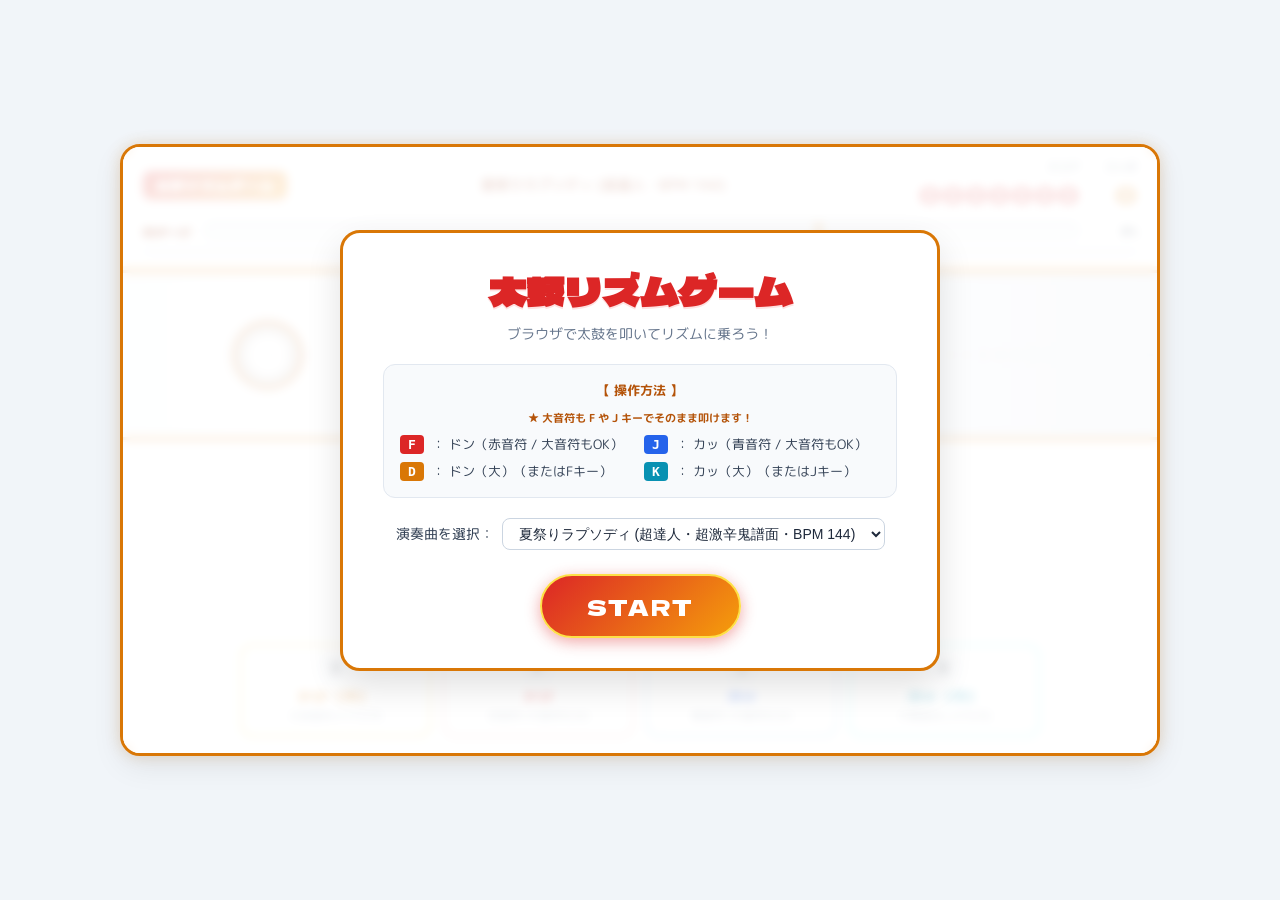
<file: standalone/index.html>
<!DOCTYPE html>
<html lang="ja">
<head>
  <meta charset="UTF-8">
  <meta name="viewport" content="width=device-width, initial-scale=1.0">
  <title>太鼓リズムゲーム</title>
  <!-- スタイルシートの読み込み -->
  <link rel="stylesheet" href="style.css">
  <!-- Google Fontsの読み込み（和風アーケード調フォント） -->
  <link rel="preconnect" href="https://fonts.googleapis.com">
  <link rel="preconnect" href="https://fonts.gstatic.com" crossorigin>
  <link href="https://fonts.googleapis.com/css2?family=Dela+Gothic+One&family=M+PLUS+Rounded+1c:wght@700;800;900&display=swap" rel="stylesheet">
</head>
<body>

  <!-- ゲーム全体コンテナ -->
  <div id="game-container">

    <!-- 画面上部：ヘッダー（タイトル、スコア、コンボ、クリアゲージ） -->
    <header id="game-header">
      <div class="header-top">
        <div class="game-badge">太鼓リズムゲーム</div>
        <div class="song-info" id="song-title-display">夏祭りラプソディ (超達人・BPM 144)</div>
        
        <div class="score-display">
          <div class="score-box">
            <span class="label">スコア</span>
            <span class="value" id="score-text">0000000</span>
          </div>
          <div class="combo-box">
            <span class="label">コンボ</span>
            <span class="value" id="combo-text">0</span>
          </div>
        </div>
      </div>

      <!-- 画面上部：クリアゲージ（70%でノルマ達成クリア） -->
      <div class="gauge-container">
        <span class="gauge-label">魂ゲージ</span>
        <div class="gauge-track">
          <!-- 70% ノルマ達成境界線 -->
          <div class="clear-line" style="left: 70%;"></div>
          <!-- ゲージバー本体 -->
          <div class="gauge-bar" id="gauge-bar" style="width: 0%;"></div>
        </div>
        <span class="gauge-percent" id="gauge-percent">0%</span>
      </div>

      <!-- 楽曲進行プログレスバー -->
      <div class="progress-track">
        <div class="progress-bar" id="progress-bar" style="width: 0%;"></div>
      </div>
    </header>

    <!-- 画面中央：音符が右から左へ流れる太鼓レーン (Canvas描画 & 3秒待機カウントダウン) -->
    <main id="lane-section">
      <canvas id="lane-canvas" width="1000" height="170"></canvas>
      <!-- 3秒カウントダウンオーバーレイ -->
      <div id="countdown-overlay" class="countdown-overlay">
        <div class="countdown-badge" id="countdown-badge">まもなく演奏開始！</div>
        <div class="countdown-number" id="countdown-number">3</div>
        <div class="countdown-sub" id="countdown-sub">Fキー(ドン)・Jキー(カッ)の準備！</div>
      </div>
    </main>

    <!-- 画面下部：太鼓ビジュアライザー & 操作キーガイド -->
    <footer id="control-section">
      <!-- バーチャル太鼓（クリック・タップでも叩けます） -->
      <div id="drum-visualizer">
        <!-- 太鼓のフチ（青色・カッ） -->
        <div class="drum-rim" id="drum-rim" title="太鼓のフチ（J または K）">
          <!-- 太鼓の面（赤色・ドン） -->
          <div class="drum-face" id="drum-face" title="太鼓の面（F または D）">
            <div class="drum-logo">太鼓</div>
          </div>
        </div>
      </div>

      <!-- 操作方法ガイド & 操作ボタン群 (大音符F/J対応) -->
      <div class="keys-container">
        <div class="key-button don-big" id="btn-don-big">
          <kbd>D</kbd>
          <div class="btn-text">ドン（大）</div>
          <div class="btn-sub">大赤音符 (Fでも可)</div>
        </div>

        <div class="key-button don-normal" id="btn-don">
          <kbd>F</kbd>
          <div class="btn-text">ドン</div>
          <div class="btn-sub">赤音符 (大音符もOK)</div>
        </div>

        <div class="key-button ka-normal" id="btn-ka">
          <kbd>J</kbd>
          <div class="btn-text">カッ</div>
          <div class="btn-sub">青音符 (大音符もOK)</div>
        </div>

        <div class="key-button ka-big" id="btn-ka-big">
          <kbd>K</kbd>
          <div class="btn-text">カッ（大）</div>
          <div class="btn-sub">大青音符 (Jでも可)</div>
        </div>
      </div>
    </footer>

    <!-- タイトル画面オーバーレイ (アイコンなし・白基調) -->
    <div id="title-modal" class="modal-overlay active">
      <div class="modal-card">
        <h1 class="title-logo">太鼓リズムゲーム</h1>
        <p class="title-sub">ブラウザで太鼓を叩いてリズムに乗ろう！</p>

        <!-- 操作方法の明記 -->
        <div class="operation-guide">
          <h2>【 操作方法 】</h2>
          <div style="font-size: 11px; color: #b45309; font-weight: bold; margin-bottom: 8px; text-align: center;">
            ★ 大音符も F や J キーでそのまま叩けます！
          </div>
          <ul>
            <li><span class="key-tag key-don">F</span> ： ドン（赤音符 / 大音符もOK）</li>
            <li><span class="key-tag key-ka">J</span> ： カッ（青音符 / 大音符もOK）</li>
            <li><span class="key-tag key-don-big">D</span> ： ドン（大）（またはFキー）</li>
            <li><span class="key-tag key-ka-big">K</span> ： カッ（大）（またはJキー）</li>
          </ul>
        </div>

        <!-- 楽曲選択 -->
        <div class="song-select-box">
          <label for="song-select">演奏曲を選択：</label>
          <select id="song-select">
            <option value="matsuri">夏祭りラプソディ (超達人・超激辛鬼譜面・BPM 144)</option>
            <option value="beginner">初陣の調べ (超上級・激闘乱舞・BPM 138)</option>
            <option value="raijin">雷神乱舞 (極限・神速鬼滅級・BPM 172)</option>
          </select>
        </div>

        <!-- STARTボタン -->
        <button id="start-button" class="action-btn start-btn">
          START
        </button>
      </div>
    </div>

    <!-- 結果（リザルト）画面オーバーレイ -->
    <div id="result-modal" class="modal-overlay">
      <div class="modal-card">
        <!-- クリア / FAILED 判定 -->
        <h1 id="result-status" class="result-title clear">クリア！</h1>
        <p id="result-sub" class="result-subtitle">ノルマ達成おめでとう！</p>

        <!-- 成績表 -->
        <div class="result-stats">
          <div class="stat-row highlight">
            <span>スコア</span>
            <span id="res-score" class="num">0</span>
          </div>
          <div class="stat-row">
            <span>最大コンボ</span>
            <span id="res-max-combo" class="num">0</span>
          </div>
          <div class="stat-grid">
            <div class="stat-cell great">
              <span class="cell-label">良 (100/200点)</span>
              <span id="res-great" class="num">0</span>
            </div>
            <div class="stat-cell good">
              <span class="cell-label">可 (50/100点)</span>
              <span id="res-good" class="num">0</span>
            </div>
            <div class="stat-cell miss">
              <span class="cell-label">不可 (0点)</span>
              <span id="res-miss" class="num">0</span>
            </div>
          </div>
        </div>

        <!-- もう一度遊ぶボタン -->
        <button id="retry-button" class="action-btn retry-btn">
          もう一度遊ぶ
        </button>
      </div>
    </div>

  </div>

  <!-- ゲームロジック用スクリプト -->
  <script src="script.js"></script>
</body>
</html>
</file>
<file: standalone/style.css>
/* ==========================================================
   太鼓リズムゲーム スタイルシート (style.css)
   白を基調とした爽快な和風アーケードデザイン (画面揺れなし仕様)
   ========================================================== */

/* 全体リセット & 基本フォント設定 */
* {
  margin: 0;
  padding: 0;
  box-sizing: border-box;
}

body {
  background-color: #f1f5f9;
  color: #1e293b;
  font-family: 'M PLUS Rounded 1c', sans-serif;
  overflow-x: hidden;
  user-select: none;
  -webkit-user-select: none;
  min-height: 100vh;
  display: flex;
  align-items: center;
  justify-content: center;
  padding: 10px;
}

/* メインゲーム枠 (白・清潔感ある和風アーケードカード) */
#game-container {
  width: 100%;
  max-width: 1040px;
  margin: 0 auto;
  background: #ffffff;
  border: 3px solid #d97706;
  border-radius: 20px;
  overflow: hidden;
  box-shadow: 0 10px 30px rgba(0, 0, 0, 0.08), 0 0 15px rgba(217, 119, 6, 0.2);
  display: flex;
  flex-direction: column;
  position: relative;
}

/* ----------------------------------------------------------
   ヘッダー（スコア、コンボ、クリアゲージ）
   ---------------------------------------------------------- */
#game-header {
  background: #ffffff;
  border-bottom: 2px solid #fed7aa;
  padding: 12px 20px;
}

.header-top {
  display: flex;
  align-items: center;
  justify-content: space-between;
  flex-wrap: wrap;
  gap: 10px;
  margin-bottom: 10px;
}

.game-badge {
  background: linear-gradient(135deg, #dc2626, #f59e0b);
  color: #fff;
  font-family: 'Dela Gothic One', cursive;
  padding: 4px 12px;
  border-radius: 8px;
  font-size: 14px;
  letter-spacing: 1px;
  box-shadow: 0 2px 5px rgba(220, 38, 38, 0.3);
}

.song-info {
  font-size: 14px;
  color: #9a3412;
  font-weight: 700;
}

.score-display {
  display: flex;
  align-items: center;
  gap: 24px;
}

.score-box, .combo-box {
  display: flex;
  flex-direction: column;
  align-items: flex-end;
}

.score-box .label, .combo-box .label {
  font-size: 11px;
  color: #64748b;
  font-weight: bold;
}

.score-box .value {
  font-family: 'Dela Gothic One', monospace;
  font-size: 24px;
  color: #dc2626;
  letter-spacing: 1px;
}

.combo-box .value {
  font-family: 'Dela Gothic One', monospace;
  font-size: 24px;
  color: #d97706;
  transition: transform 0.1s;
}

/* 魂クリアゲージ */
.gauge-container {
  display: flex;
  align-items: center;
  gap: 12px;
  margin-bottom: 8px;
}

.gauge-label {
  font-family: 'Dela Gothic One', sans-serif;
  font-size: 12px;
  color: #9a3412;
  white-space: nowrap;
}

.gauge-track {
  position: relative;
  flex: 1;
  height: 20px;
  background-color: #f1f5f9;
  border-radius: 10px;
  border: 1px solid #cbd5e1;
  overflow: hidden;
  box-shadow: inset 0 2px 4px rgba(0, 0, 0, 0.08);
}

.clear-line {
  position: absolute;
  top: 0;
  bottom: 0;
  width: 3px;
  background-color: #d97706;
  z-index: 5;
  box-shadow: 0 0 5px #d97706;
}

.gauge-bar {
  height: 100%;
  border-radius: 10px;
  background: linear-gradient(90deg, #f59e0b, #ef4444, #eab308);
  transition: width 0.12s linear;
}

.gauge-percent {
  font-family: monospace;
  font-weight: bold;
  font-size: 13px;
  color: #334155;
  width: 45px;
  text-align: right;
}

/* 楽曲進捗バー */
.progress-track {
  width: 100%;
  height: 5px;
  background: #e2e8f0;
  border-radius: 3px;
  overflow: hidden;
}

.progress-bar {
  height: 100%;
  background: linear-gradient(90deg, #f59e0b, #dc2626);
  box-shadow: 0 0 4px rgba(245, 158, 11, 0.6);
  transition: width 0.1s linear;
}

/* ----------------------------------------------------------
   音符レーン (Canvas描画エリア)
   ---------------------------------------------------------- */
#lane-section {
  position: relative;
  width: 100%;
  background-color: #ffffff;
  border-top: 2px solid #fed7aa;
  border-bottom: 2px solid #fed7aa;
  overflow: hidden;
}

#lane-canvas {
  width: 100%;
  height: 170px;
  display: block;
}

/* 3秒カウントダウン待機演出 */
.countdown-overlay {
  position: absolute;
  inset: 0;
  display: none;
  flex-direction: column;
  align-items: center;
  justify-content: center;
  background: rgba(255, 255, 255, 0.78);
  backdrop-filter: blur(2px);
  z-index: 25;
  pointer-events: none;
  transition: opacity 0.3s ease;
}

.countdown-overlay.active {
  display: flex;
}

.countdown-badge {
  font-size: 12px;
  font-weight: bold;
  color: #b45309;
  background: #fef3c7;
  border: 1px solid #fcd34d;
  padding: 3px 14px;
  border-radius: 9999px;
  margin-bottom: 4px;
  box-shadow: 0 1px 2px rgba(0, 0, 0, 0.05);
}

.countdown-number {
  font-family: 'Dela Gothic One', sans-serif;
  font-size: 72px;
  font-weight: 900;
  background: linear-gradient(135deg, #dc2626, #d97706, #dc2626);
  -webkit-background-clip: text;
  -webkit-text-fill-color: transparent;
  line-height: 1.1;
  text-shadow: 0 4px 12px rgba(220, 38, 38, 0.2);
  animation: countPulse 0.45s cubic-bezier(0.175, 0.885, 0.32, 1.275);
}

.countdown-sub {
  font-size: 12px;
  color: #475569;
  font-weight: bold;
  margin-top: 4px;
}

@keyframes countPulse {
  0% { transform: scale(0.5); opacity: 0; }
  60% { transform: scale(1.15); opacity: 1; }
  100% { transform: scale(1.0); opacity: 1; }
}

/* ----------------------------------------------------------
   操作パネル & 太鼓ビジュアライザー
   ---------------------------------------------------------- */
#control-section {
  padding: 16px 20px;
  display: flex;
  flex-direction: column;
  align-items: center;
  gap: 16px;
  background: #ffffff;
}

/* 太鼓本体 */
#drum-visualizer {
  position: relative;
  width: 170px;
  height: 170px;
  background: radial-gradient(circle, #92400e, #451a03);
  border: 4px solid #292524;
  border-radius: 50%;
  display: flex;
  align-items: center;
  justify-content: center;
  box-shadow: 0 8px 20px rgba(0, 0, 0, 0.15);
}

.drum-rim {
  width: 150px;
  height: 150px;
  border-radius: 50%;
  border: 9px solid #1d4ed8;
  background-color: #f8fafc;
  display: flex;
  align-items: center;
  justify-content: center;
  cursor: pointer;
  transition: all 0.08s ease;
}

.drum-rim.active {
  border-color: #60a5fa;
  background-color: rgba(59, 130, 246, 0.25);
  transform: scale(0.96);
  box-shadow: 0 0 20px rgba(59, 130, 246, 0.8);
}

.drum-face {
  width: 100px;
  height: 100px;
  border-radius: 50%;
  background: radial-gradient(circle at 40% 40%, #ef4444, #b91c1c);
  display: flex;
  flex-direction: column;
  align-items: center;
  justify-content: center;
  cursor: pointer;
  transition: all 0.08s ease;
  box-shadow: inset 0 3px 6px rgba(0, 0, 0, 0.4);
}

.drum-face.active {
  background: radial-gradient(circle at 40% 40%, #f87171, #dc2626);
  transform: scale(0.92);
  box-shadow: 0 0 25px rgba(239, 68, 68, 0.9);
}

.drum-logo {
  font-family: 'Dela Gothic One', cursive;
  color: #ffffff;
  font-size: 17px;
  letter-spacing: 2px;
}

/* 操作キーボタン群 */
.keys-container {
  display: grid;
  grid-template-columns: repeat(4, 1fr);
  gap: 12px;
  width: 100%;
  max-width: 800px;
}

.key-button {
  background: #ffffff;
  border: 2px solid #e2e8f0;
  border-radius: 12px;
  padding: 10px;
  display: flex;
  flex-direction: column;
  align-items: center;
  justify-content: center;
  cursor: pointer;
  transition: all 0.08s ease;
  box-shadow: 0 2px 4px rgba(0, 0, 0, 0.04);
}

.key-button kbd {
  background: #f1f5f9;
  border: 1px solid #cbd5e1;
  border-radius: 6px;
  padding: 2px 10px;
  font-family: monospace;
  font-size: 16px;
  font-weight: bold;
  color: #1e293b;
  margin-bottom: 4px;
}

.key-button .btn-text {
  font-family: 'Dela Gothic One', sans-serif;
  font-size: 15px;
}

.key-button .btn-sub {
  font-size: 11px;
  color: #64748b;
  margin-top: 2px;
}

/* 各キーの色分け */
.key-button.don-normal {
  border-color: #fca5a5;
}
.key-button.don-normal .btn-text {
  color: #dc2626;
}
.key-button.don-normal.active, .key-button.don-normal:active {
  background: #fee2e2;
  border-color: #ef4444;
  transform: scale(0.95);
}

.key-button.ka-normal {
  border-color: #93c5fd;
}
.key-button.ka-normal .btn-text {
  color: #2563eb;
}
.key-button.ka-normal.active, .key-button.ka-normal:active {
  background: #dbeafe;
  border-color: #3b82f6;
  transform: scale(0.95);
}

.key-button.don-big {
  border-color: #fcd34d;
}
.key-button.don-big .btn-text {
  color: #d97706;
}
.key-button.don-big.active, .key-button.don-big:active {
  background: #fef3c7;
  border-color: #f59e0b;
  transform: scale(0.95);
}

.key-button.ka-big {
  border-color: #67e8f9;
}
.key-button.ka-big .btn-text {
  color: #0891b2;
}
.key-button.ka-big.active, .key-button.ka-big:active {
  background: #cffafe;
  border-color: #06b6d4;
  transform: scale(0.95);
}

/* ----------------------------------------------------------
   モーダル（タイトル画面・結果画面）
   ---------------------------------------------------------- */
.modal-overlay {
  position: absolute;
  inset: 0;
  background: rgba(255, 255, 255, 0.85);
  backdrop-filter: blur(5px);
  display: flex;
  align-items: center;
  justify-content: center;
  z-index: 100;
  opacity: 0;
  pointer-events: none;
  transition: opacity 0.25s ease;
  padding: 20px;
}

.modal-overlay.active {
  opacity: 1;
  pointer-events: auto;
}

.modal-card {
  background: #ffffff;
  border: 3px solid #d97706;
  border-radius: 20px;
  padding: 30px 40px;
  width: 100%;
  max-width: 600px;
  text-align: center;
  box-shadow: 0 15px 35px rgba(0, 0, 0, 0.12);
}

.title-logo {
  font-family: 'Dela Gothic One', cursive;
  font-size: 38px;
  color: #dc2626;
  text-shadow: 0 2px 0 #fee2e2;
  margin-bottom: 6px;
}

.title-sub {
  color: #64748b;
  font-size: 14px;
  margin-bottom: 20px;
}

/* 操作ガイド */
.operation-guide {
  background: #f8fafc;
  border: 1px solid #e2e8f0;
  border-radius: 12px;
  padding: 16px;
  margin-bottom: 20px;
  text-align: left;
}

.operation-guide h2 {
  font-size: 13px;
  color: #b45309;
  margin-bottom: 10px;
  text-align: center;
}

.operation-guide ul {
  list-style: none;
  display: grid;
  grid-template-columns: 1fr 1fr;
  gap: 8px;
  font-size: 13px;
  color: #334155;
}

.key-tag {
  display: inline-block;
  padding: 2px 8px;
  border-radius: 4px;
  font-family: monospace;
  font-weight: bold;
  color: #fff;
  margin-right: 4px;
}
.key-don { background: #dc2626; }
.key-ka { background: #2563eb; }
.key-don-big { background: #d97706; }
.key-ka-big { background: #0891b2; }

/* 楽曲選択セレクトボックス */
.song-select-box {
  margin-bottom: 24px;
  font-size: 14px;
  display: flex;
  align-items: center;
  justify-content: center;
  gap: 8px;
  color: #334155;
}

.song-select-box select {
  background: #ffffff;
  color: #1e293b;
  border: 1px solid #cbd5e1;
  border-radius: 8px;
  padding: 6px 12px;
  font-size: 14px;
  outline: none;
}

/* アクションボタン */
.action-btn {
  font-family: 'Dela Gothic One', sans-serif;
  font-size: 22px;
  padding: 14px 45px;
  border-radius: 35px;
  border: 2px solid #fde047;
  cursor: pointer;
  transition: all 0.2s ease;
  letter-spacing: 2px;
}

.start-btn {
  background: linear-gradient(135deg, #dc2626, #f59e0b);
  color: #fff;
  box-shadow: 0 4px 15px rgba(220, 38, 38, 0.4);
}

.start-btn:hover {
  transform: scale(1.05);
  box-shadow: 0 6px 20px rgba(245, 158, 11, 0.6);
}

.retry-btn {
  background: linear-gradient(135deg, #2563eb, #06b6d4);
  color: #fff;
  box-shadow: 0 4px 15px rgba(37, 99, 235, 0.4);
}

.retry-btn:hover {
  transform: scale(1.05);
  box-shadow: 0 6px 20px rgba(6, 182, 212, 0.6);
}

/* リザルト画面固有スタイル */
.result-title {
  font-family: 'Dela Gothic One', cursive;
  font-size: 46px;
  margin-bottom: 4px;
}

.result-title.clear {
  color: #dc2626;
  text-shadow: 0 2px 0 #fef08a;
}

.result-title.failed {
  color: #64748b;
}

.result-subtitle {
  color: #64748b;
  font-size: 14px;
  margin-bottom: 20px;
}

.result-stats {
  background: #f8fafc;
  border: 1px solid #e2e8f0;
  border-radius: 12px;
  padding: 18px;
  margin-bottom: 24px;
}

.stat-row {
  display: flex;
  justify-content: space-between;
  align-items: center;
  padding: 8px 0;
  border-bottom: 1px solid #e2e8f0;
  font-size: 15px;
  color: #334155;
}

.stat-row.highlight .num {
  font-size: 26px;
  color: #dc2626;
}

.stat-row .num {
  font-family: 'Dela Gothic One', monospace;
  font-size: 20px;
}

.stat-grid {
  display: grid;
  grid-template-columns: repeat(3, 1fr);
  gap: 8px;
  margin-top: 14px;
}

.stat-cell {
  background: #ffffff;
  border: 1px solid #e2e8f0;
  border-radius: 8px;
  padding: 8px;
  display: flex;
  flex-direction: column;
  align-items: center;
}

.stat-cell .cell-label {
  font-size: 11px;
  font-weight: bold;
}

.stat-cell.great .cell-label { color: #d97706; }
.stat-cell.good .cell-label { color: #2563eb; }
.stat-cell.miss .cell-label { color: #dc2626; }

.stat-cell .num {
  font-family: 'Dela Gothic One', monospace;
  font-size: 20px;
  margin-top: 2px;
}

/* スマホ・レスポンシブ対応 */
@media (max-width: 640px) {
  .keys-container {
    grid-template-columns: repeat(2, 1fr);
  }
  .title-logo {
    font-size: 28px;
  }
  .modal-card {
    padding: 20px;
  }
  .operation-guide ul {
    grid-template-columns: 1fr;
  }
}
</file>
